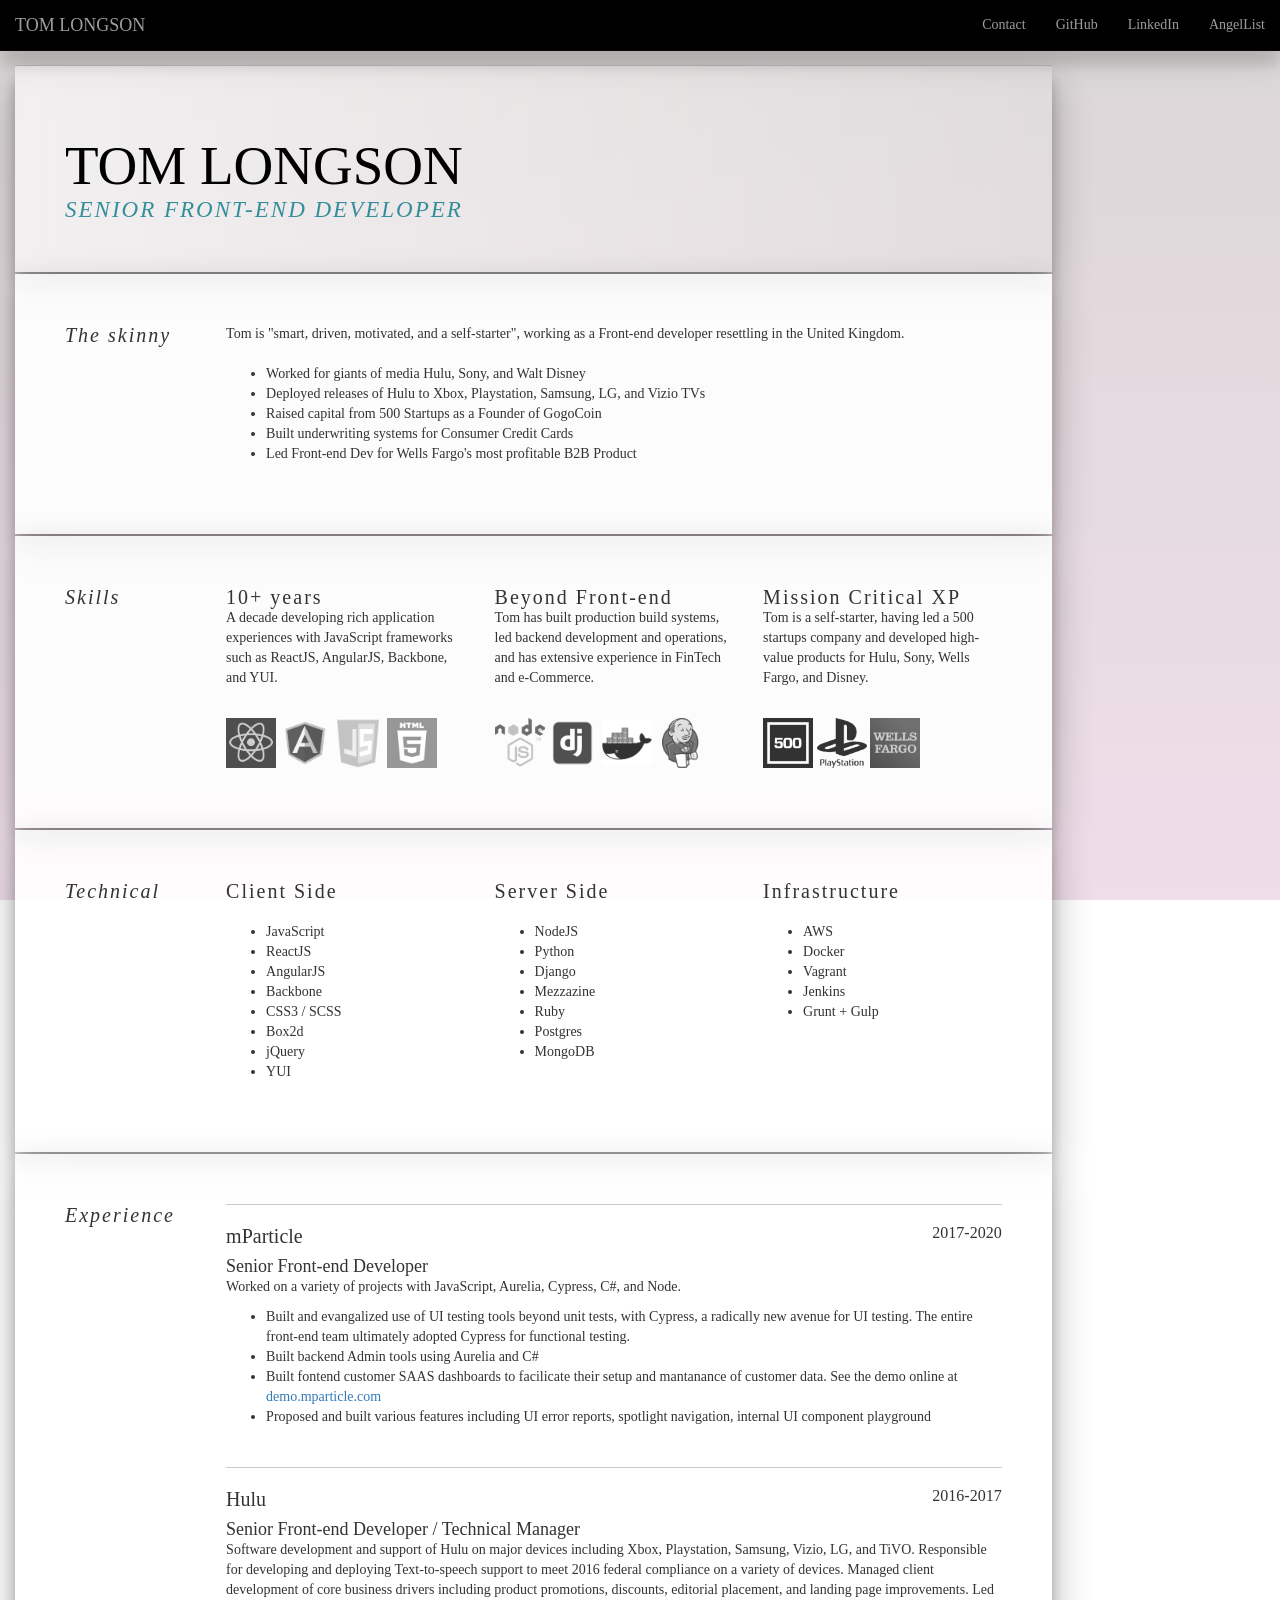
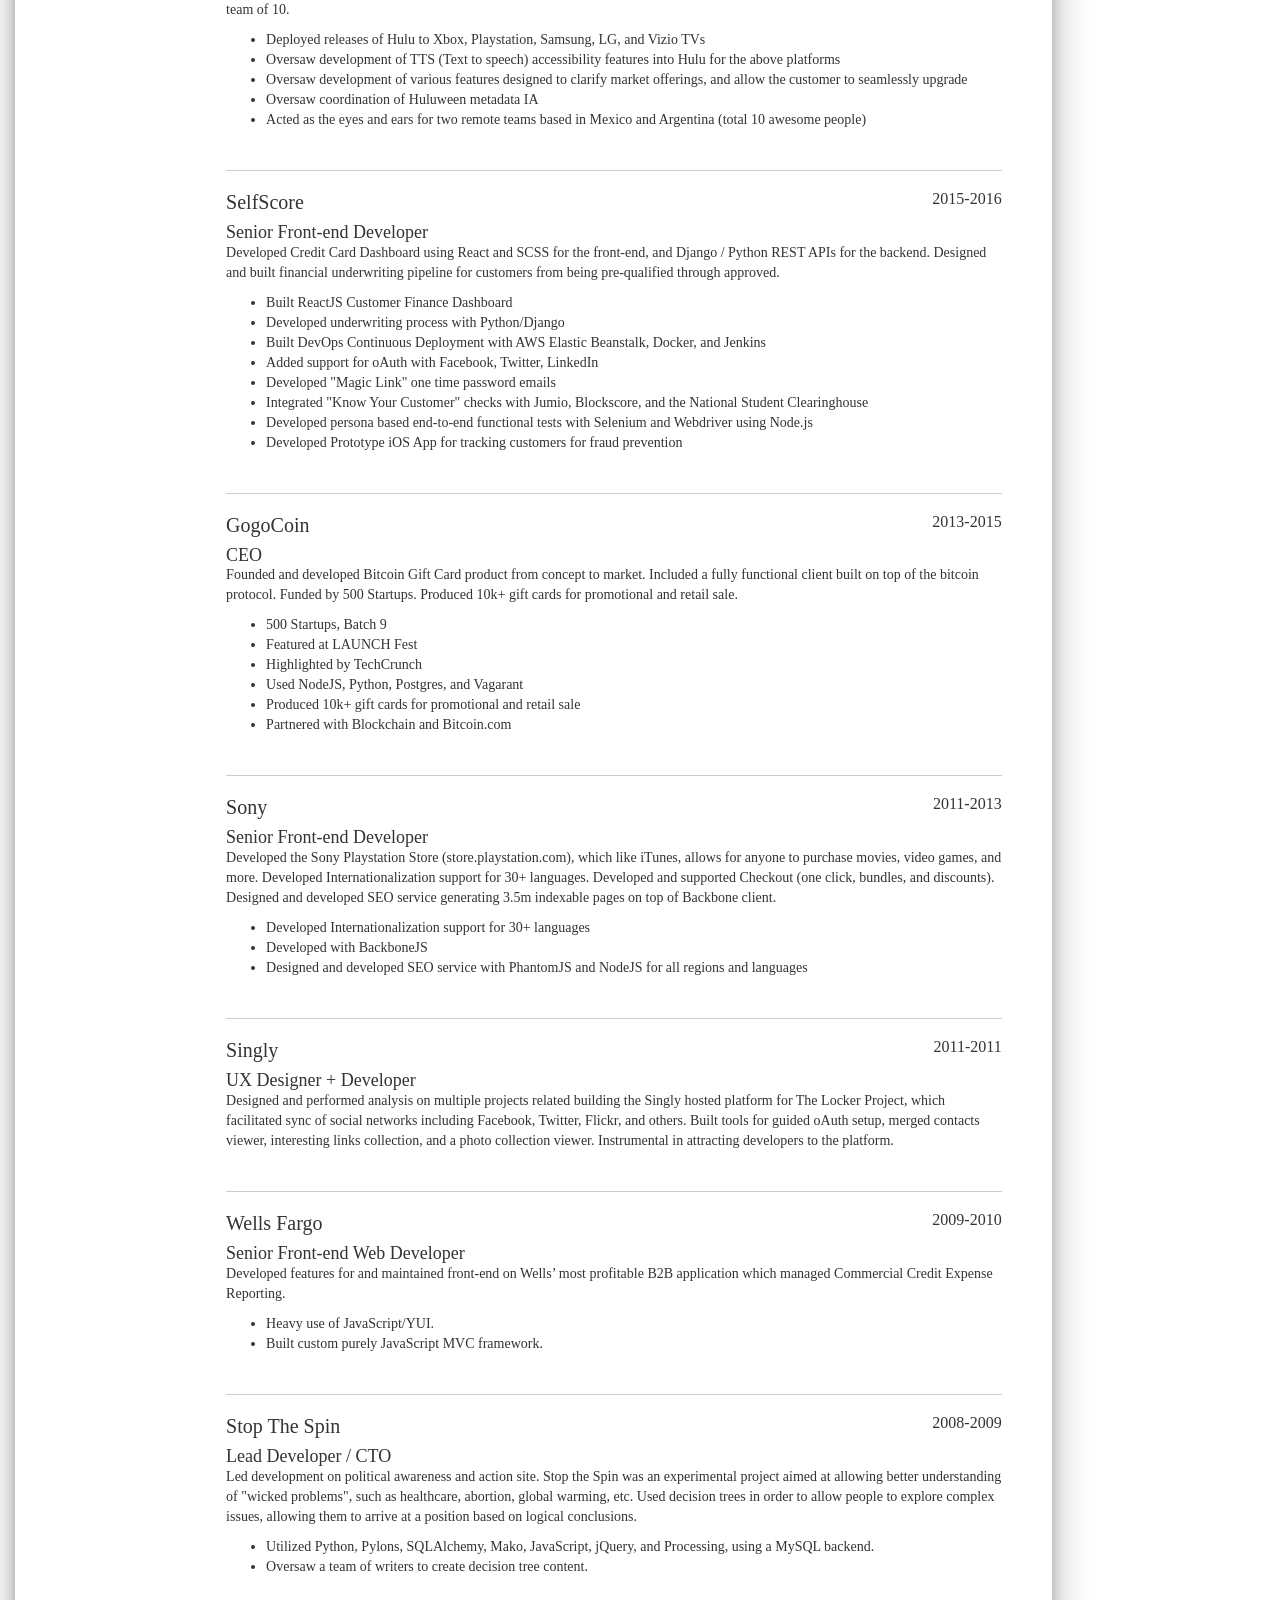
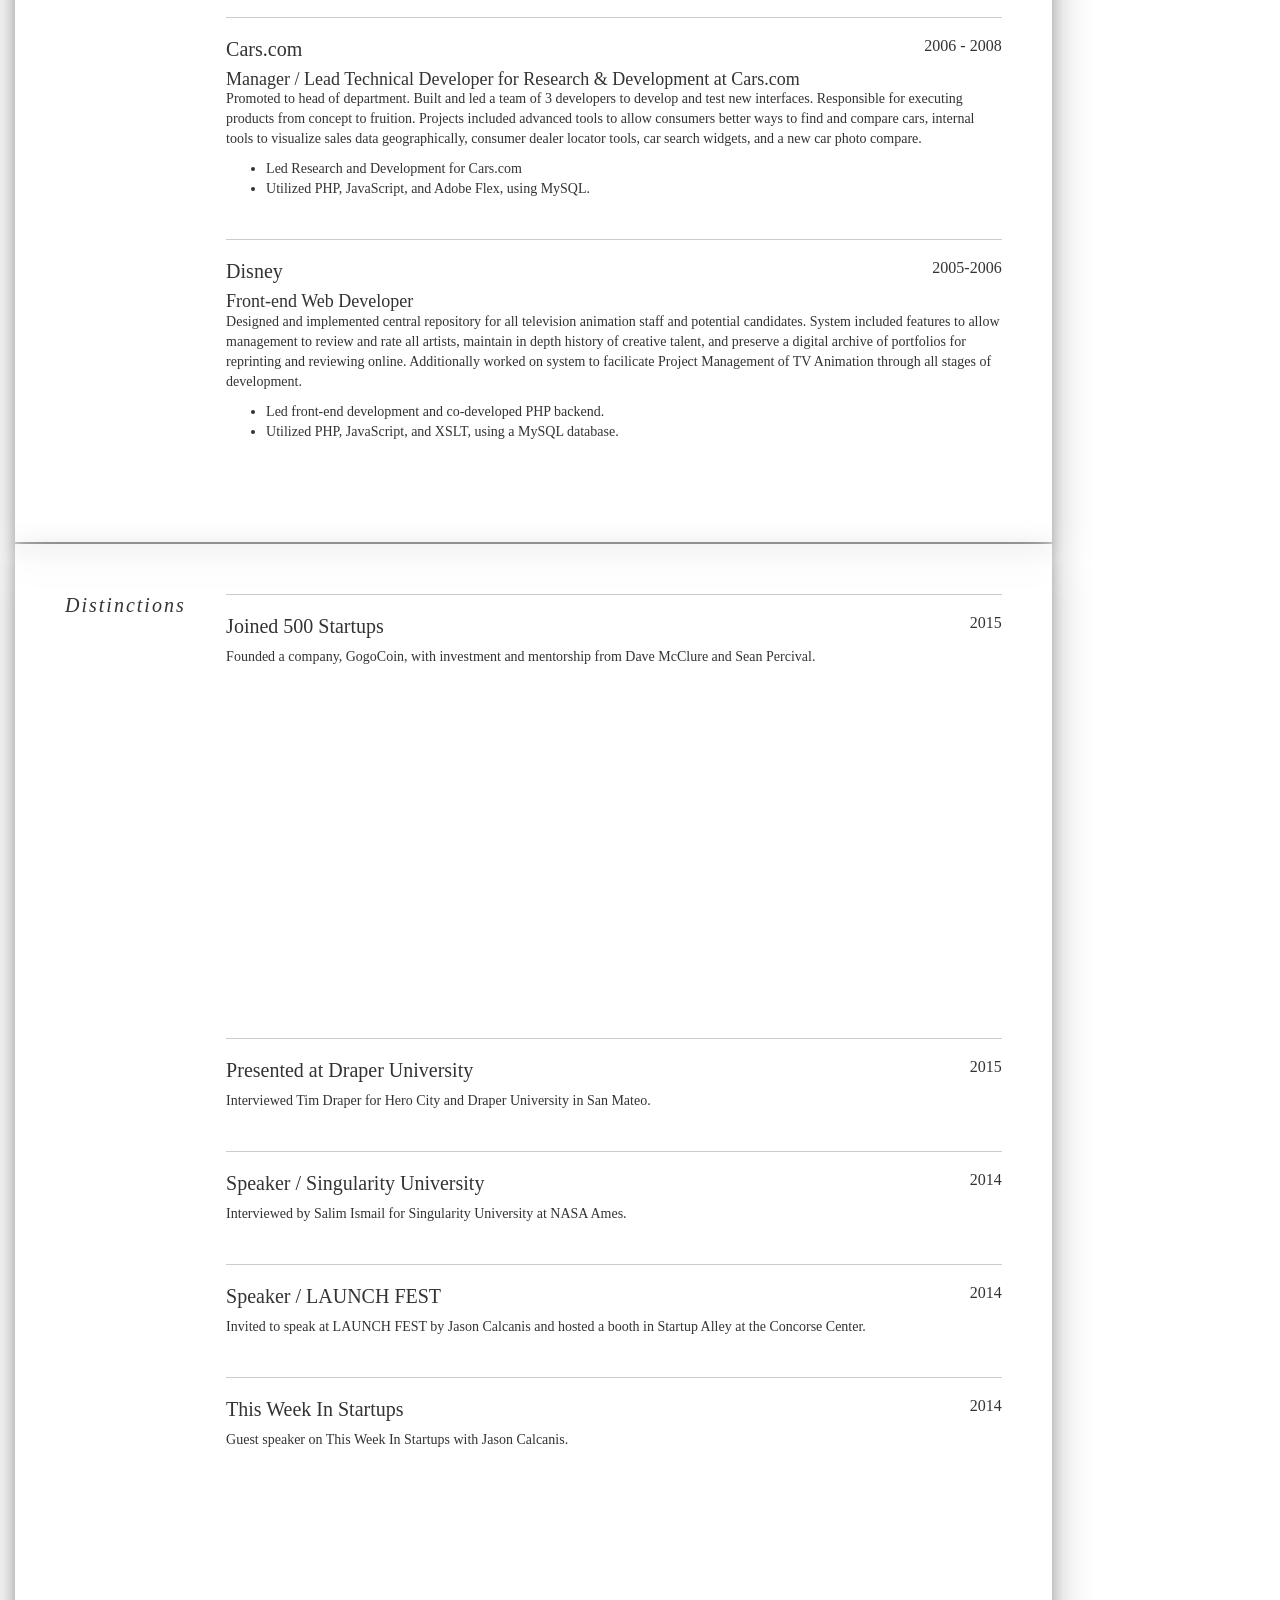
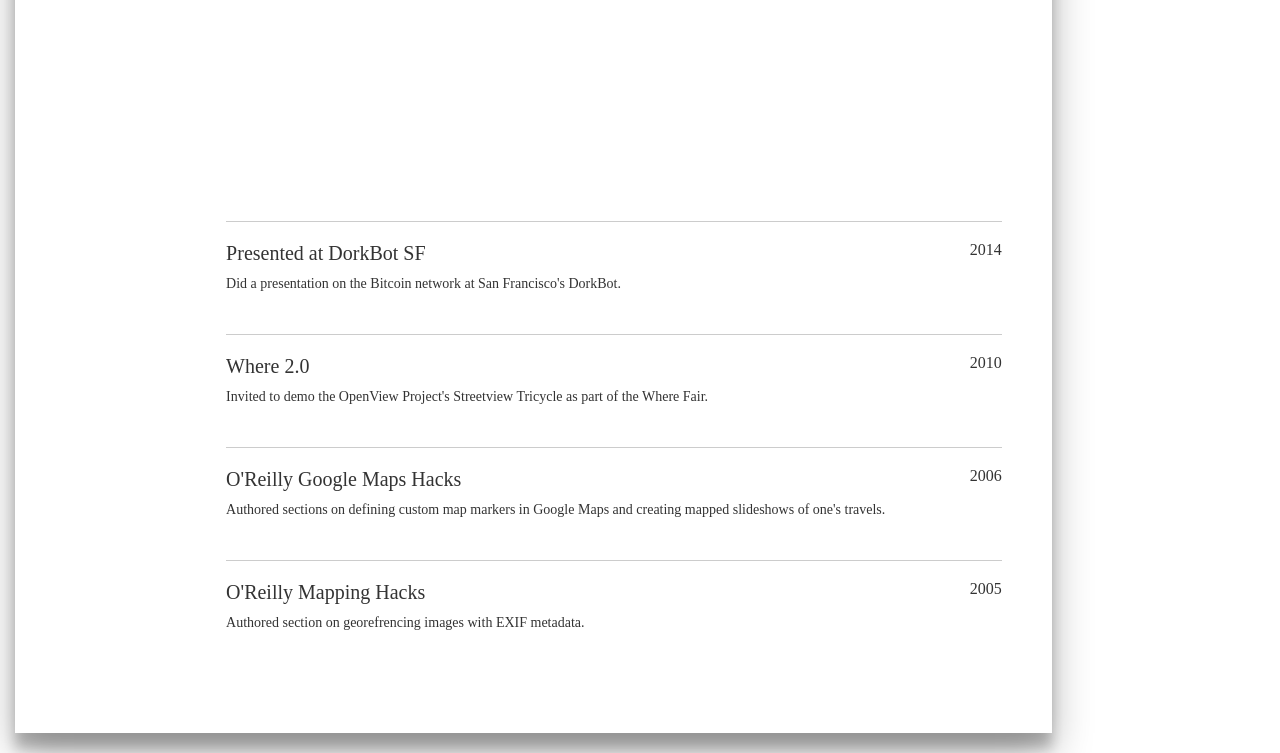
<file: index.html>
<!doctype html>
<!--[if lt IE 7]>      <html class="no-js lt-ie9 lt-ie8 lt-ie7" lang=""> <![endif]-->
<!--[if IE 7]>         <html class="no-js lt-ie9 lt-ie8" lang=""> <![endif]-->
<!--[if IE 8]>         <html class="no-js lt-ie9" lang=""> <![endif]-->
<!--[if gt IE 8]><!--> <html class="no-js" lang=""> <!--<![endif]-->
    <head>
        <meta charset="utf-8">
        <meta http-equiv="X-UA-Compatible" content="IE=edge,chrome=1">
        <title></title>
        <meta name="description" content="">
        <meta name="viewport" content="width=device-width, initial-scale=1">
        <link rel="apple-touch-icon" href="apple-touch-icon.png">

        <link rel="stylesheet" href="css/bootstrap.min.css">
        <style>
            body {
                padding-top: 50px;
                padding-bottom: 20px;
            }
        </style>
        <link rel="stylesheet" href="css/bootstrap-theme.min.css">
        <link rel="stylesheet" href="css/main.css">

        <script src="js/vendor/modernizr-2.8.3-respond-1.4.2.min.js"></script>
    </head>
    <body>
    <div id="workspace"></div>
    <div id="gradient"></div>
        <!--[if lt IE 8]>
            <p class="browserupgrade">You are using an <strong>outdated</strong> browser. Please <a href="http://browsehappy.com/">upgrade your browser</a> to improve your experience.</p>
        <![endif]-->
    <nav class="navbar navbar-inverse navbar-fixed-top" role="navigation">
      <div class="container-fluid">
        <div class="navbar-header">
          <button type="button" class="navbar-toggle collapsed" data-toggle="collapse" data-target="#navbar" aria-expanded="false" aria-controls="navbar">
            <span class="sr-only">Toggle navigation</span>
            <span class="icon-bar"></span>
            <span class="icon-bar"></span>
            <span class="icon-bar"></span>
          </button>
          <a class="navbar-brand" href="#">TOM LONGSON</a>
        </div>
        <div id="navbar" class="navbar-collapse collapse">
          <ul class="nav navbar-nav navbar-right">
        <li><a href="mailto:tomlong@gmail.com">Contact</a></li>
                <li><a href="https://github.com/nym">GitHub</a></li>
        <li><a href="https://www.linkedin.com/in/tomlongson">LinkedIn</a></li>

        <li><a href="https://angel.co/tom-longson">AngelList</a></li>

      </ul>
        </div><!--/.navbar-collapse -->
      </div>
    </nav>

    <div class="container-fluid">
      <!-- Example row of columns -->
      <div class="row">
        <div class="col-md-10">
        <div class="card">
          <div class="card-content">
            <div class="card-header">
              <div class="row">
                <div class="col-md-10">
                  <img src="img/beard.png" class="beard" />

                  <h1>Tom Longson</h1>
                  <h2>Senior Front-end Developer</h2>
                </div>
              </div>
            </div> <!-- end card header -->
            <div class="card-body">
              <section>
              <div class="row">
                <div class="col-md-2">
                  <h2>The skinny</h2>
                </div>

                <div class="col-md-10">
                  Tom is "smart, driven, motivated, and a self-starter", working as a Front-end developer resettling in the United Kingdom.
                  <br/><br/>
                  <ul>
                    <li>Worked for giants of media Hulu, Sony, and Walt Disney</li>
                    <li>Deployed releases of Hulu to Xbox, Playstation, Samsung, LG, and Vizio TVs</li>
                    <li>Raised capital from 500 Startups as a Founder of GogoCoin</li>
                    <li>Built underwriting systems for Consumer Credit Cards</li>
                    <li>Led Front-end Dev for Wells Fargo's most profitable B2B Product</li>
                  </ul>
                </div>
              </div>
              </section>
              <section>
                <div class="row">
                  <div class="col-md-2">
                    <h2>Skills</h2>
                  </div>
                  <div class="col-md-10">
                    <div class="row">
                      <div class="col-md-4">
                        <h2>10+ years</h2>
                        <p>A decade developing rich application experiences with JavaScript frameworks such as ReactJS, AngularJS, Backbone, and YUI.</p>
                        <br/>
                        <img class="icon" src="img/reactjs.png" />
                        <img class="icon" src="img/angularjs.png" />
                        <img class="icon" src="img/js.png" />
                        <img class="icon" src="img/html.png" />

                      </div>
                      <div class="col-md-4">
                        <h2>Beyond Front-end</h2>
                        <p>Tom has built production build systems, led backend development and operations, and has extensive experience in FinTech and e-Commerce.</p>
                        <br/>
                        <img class="icon" src="img/node.png" />
                        <img class="icon" src="img/django.png" />
                        <img class="icon" src="img/docker.png" />
                        <img class="icon" src="img/jenkins.png" />

                      </div>
                      <div class="col-md-4">
                        <h2>Mission Critical XP</h2>
                        <p>Tom is a self-starter, having led a 500 startups company and developed high-value products for Hulu, Sony, Wells Fargo, and Disney.</p>
                        <br/>
                        <img class="icon" src="img/500.png" />
                        <img class="icon" src="img/sony.png" />
                        <img class="icon" src="img/wellsfargo.gif" />
                      </div>
                    </div>
                  </div>
                </div>
              </section>

              <section>
                <div class="row">
                  <div class="col-md-2">
                    <h2>Technical</h2>
                  </div>
                  <div class="col-md-10">
                    <div class="row">
                      <div class="col-md-4">
                        <h2>Client Side</h2>
                        <br/>
                        <ul>
                        <li>JavaScript</li>
                        <li>ReactJS</li>
                        <li>AngularJS</li>
                        <li>Backbone</li>
                        <li>CSS3 / SCSS</li>
                        <li>Box2d</li>
                        <li>jQuery</li>
                        <li>YUI</li>
                        </ul>
                      </div>
                      <div class="col-md-4">
                        <h2>Server Side</h2>
                        <br/>
                        <ul>
                        <li>NodeJS</li>
                        <li>Python</li>
                        <li>Django</li>
                        <li>Mezzazine</li>
                        <li>Ruby</li>
                        <li>Postgres</li>
                        <li>MongoDB</li>
                        </ul>
                      </div>
                      <div class="col-md-4">
                        <h2>Infrastructure</h2>
                        <br/>
                        <ul>
                        <li>AWS</li>
                        <li>Docker</li>
                        <li>Vagrant</li>
                        <li>Jenkins</li>
                        <li>Grunt + Gulp</li>
                        </ul>


                      </div>
                    </div>
                  </div>
                </div>
              </section>

              <section>
                <div class="row">
                  <div class="col-md-2">
                    <h2>Experience</h2>
                  </div>
                  <div class="col-md-10">
                    <div class="job">
                        <h4>2017-2020</h4>
                        <h2>mParticle</h2>
                        <h3>Senior Front-end Developer</h3>
                        <p>Worked on a variety of projects with JavaScript, Aurelia, Cypress, C#, and Node. <!-- TODO: description of company, etc -->
                          <ul class="highlights">
                            <li>Built and evangalized use of UI testing tools beyond unit tests, with Cypress, a radically new avenue for UI testing. The entire front-end team ultimately adopted Cypress for functional testing.</li>
                            <li>Built backend Admin tools using Aurelia and C#</li>
                            <li>Built fontend customer SAAS dashboards to facilicate their setup and mantanance of customer data. See the demo online at <a href="https://demo.mparticle.com/activity/app">demo.mparticle.com</a></li>
                            <li>Proposed and built various features including UI error reports, spotlight navigation, internal UI component playground</li>
                          </ul>
                        </p>
                    </div>
                    <div class="job">
                        <h4>2016-2017</h4>
                        <h2>Hulu</h2>
                        <h3>Senior Front-end Developer / Technical Manager</h3>
                        <p>Software development and support of Hulu on major devices including Xbox, Playstation, Samsung, Vizio, LG, and TiVO. Responsible for developing and deploying Text-to-speech support to meet 2016 federal compliance on a variety of devices. Managed client development of core business drivers including product promotions, discounts, editorial placement, and landing page improvements. Led team of 10.</p>
                      <ul class="highlights">
                        <li>Deployed releases of Hulu to Xbox, Playstation, Samsung, LG, and Vizio TVs</li>
                        <li>Oversaw development of TTS (Text to speech) accessibility features into Hulu for the above platforms</li>
                        <li>Oversaw development of various features designed to clarify market offerings, and allow the customer to seamlessly upgrade</li>
                        <li>Oversaw coordination of Huluween metadata IA</li>
                        <li>Acted as the eyes and ears for two remote teams based in Mexico and Argentina (total 10 awesome people)</li>
                      </ul>
                   </div>
                    <div class="job">
                        <h4>2015-2016</h4>
                        <h2>SelfScore</h2>
                        <h3>Senior Front-end Developer</h3>
                        <p>Developed Credit Card Dashboard using React and SCSS for the front-end, and Django / Python REST APIs for the backend. Designed and built financial underwriting pipeline for customers from being pre-qualified through approved.</p>
                        <ul class="highlights"> 
                          <li>Built ReactJS Customer Finance Dashboard</li> 
                          <li>Developed underwriting process with Python/Django</li>
                          <li>Built DevOps Continuous Deployment with AWS Elastic Beanstalk, Docker, and Jenkins</li>
                          <li>Added support for oAuth with Facebook, Twitter, LinkedIn</li>
                          <li>Developed "Magic Link" one time password emails</li>
                          <li>Integrated "Know Your Customer" checks with Jumio, Blockscore, and the National Student Clearinghouse</li>
                          <li>Developed persona based end-to-end functional tests with Selenium and Webdriver using Node.js</li>
                          <li>Developed Prototype iOS App for tracking customers for fraud prevention</li>
                        </ul> 

                      </div>
                     <div class="job">
                        <h4>2013-2015</h4>
                        <h2>GogoCoin</h2>
                        <h3>CEO</h3>
                        <p>Founded and developed Bitcoin Gift Card product from concept to market. Included a fully functional client built on top of the bitcoin protocol. Funded by 500 Startups. Produced 10k+ gift cards for promotional and retail sale.</p>
                        <ul class="highlights"> 
                          <li>500 Startups, Batch 9</li> 
                          <li>Featured at LAUNCH Fest</li>
                          <li>Highlighted by TechCrunch</li>
                          <li>Used NodeJS, Python, Postgres, and Vagarant</li>
                          <li>Produced 10k+ gift cards for promotional and retail sale</li>
                          <li>Partnered with Blockchain and Bitcoin.com
                        </ul>
                      </div>
                      <div class="job">
                        <h4>2011-2013</h4>
                        <h2>Sony</h2>
                        <h3>Senior Front-end Developer</h3>
                        <p>Developed the Sony Playstation Store (store.playstation.com), which like iTunes, allows for anyone to purchase movies, video games, and more. Developed Internationalization support for 30+ languages. Developed and supported Checkout (one click, bundles, and discounts). Designed and developed SEO service generating 3.5m indexable pages on top of Backbone client.</p>
                        <ul class="highlights"> 
                          <li>Developed Internationalization support for 30+ languages</li> 
                          <li>Developed with BackboneJS</li>
                          <li>Designed and developed SEO service with PhantomJS and NodeJS for all regions and languages</li>
                        </ul>
                      </div>
                      <div class="job">
                        <h4>2011-2011</h4>
                        <h2>Singly</h2>
                        <h3>UX Designer + Developer</h3>
                        <p>Designed and performed analysis on multiple projects related building the Singly hosted platform for The Locker Project, which facilitated sync of social networks including Facebook, Twitter, Flickr, and others. Built tools for guided oAuth setup, merged contacts viewer,  interesting links collection, and a photo collection viewer. Instrumental in attracting developers to the platform.</p>
                      </div>

                      <div class="job"> 
                        <h4>2009-2010</h4> 
                        <h2>Wells Fargo</h2> 
                        <h3>Senior Front-end Web Developer</h3> 
                        <p>Developed features for and maintained front-end on Wells’ most profitable B2B application which managed Commercial Credit Expense Reporting.</p> 
                        <ul class="highlights"> 
                          <li>Heavy use of JavaScript/YUI.</li> 
                          <li>Built custom purely JavaScript MVC framework.</li>
                        </ul> 
                      </div> 
                      
                      <div class="job"> 
                        <h4>2008-2009</h4> 
                        <h2>Stop The Spin</h2> 
                        <h3>Lead Developer / CTO</h3> 
                        <p>Led development on political awareness and action site. Stop the Spin was an experimental project aimed at allowing better understanding of "wicked problems", such as healthcare, abortion, global warming, etc. Used decision trees in order to allow people to explore complex issues, allowing them to arrive at a position based on logical conclusions.</p> 
                        <ul class="highlights"> 
                          <li>Utilized Python, Pylons, SQLAlchemy, Mako, JavaScript, jQuery, and Processing, using a MySQL backend.</li> 
                          <li>Oversaw a team of writers to create decision tree content.</li> 
                        </ul> 
                      </div> 
                      
                      <div class="job"> 
                        <h4>2006 - 2008</h4> 
                        <h2>Cars.com</h2> 
                        <h3>Manager / Lead Technical Developer for Research &amp; Development at Cars.com</h3> 
                        <p>Promoted to head of department. Built and led a team of 3 developers to develop and test new interfaces. Responsible for executing products from concept to fruition. Projects included advanced tools to allow consumers better ways to find and compare cars, internal tools to visualize sales data geographically, consumer dealer locator tools, car search widgets, and a new car photo compare.</p>
                        <ul class="highlights">
                          <li>Led Research and Development for Cars.com</li>
                          <li>Utilized PHP, JavaScript, and Adobe Flex, using MySQL.</li>
                        </ul>
                      </div>
                      
                      <div class="job">
                        <h4>2005-2006</h4>
                        <h2>Disney</h2>
                        <h3>Front-end Web Developer</h3>
                        <p>Designed and implemented central repository for all television animation staff and potential candidates. System included features to allow management to review and rate all artists, maintain in depth history of creative talent, and preserve a digital archive of portfolios for reprinting and reviewing online. Additionally worked on system to facilicate Project Management of TV Animation through all stages of development.</p>
                        <ul class="highlights">
                          <li>Led front-end development and co-developed PHP backend.</li>
                          <li>Utilized PHP, JavaScript, and XSLT, using a MySQL database.</li>
                        </ul>
                      </div>

                  </div>
                </div>
              </section>


              <section style="display:none;">
              <div class="row">
                <div class="col-md-4">
                  <h2>Heading</h2>
                  <p>Donec id elit non mi porta gravida at eget metus. Fusce dapibus, tellus ac cursus commodo, tortor mauris condimentum nibh, ut fermentum massa justo sit amet risus. Etiam porta sem malesuada magna mollis euismod. Donec sed odio dui. </p>
                  <p><a class="btn btn-default" href="#" role="button">View details &raquo;</a></p>
                </div>
                <div class="col-md-4">
                  <h2>Heading</h2>
                  <p>Donec id elit non mi porta gravida at eget metus. Fusce dapibus, tellus ac cursus commodo, tortor mauris condimentum nibh, ut fermentum massa justo sit amet risus. Etiam porta sem malesuada magna mollis euismod. Donec sed odio dui. </p>
                  <p><a class="btn btn-default" href="#" role="button">View details &raquo;</a></p>
                </div>
                <div class="col-md-4">
                  <h2>Heading</h2>
                  <p>Donec sed odio dui. Cras justo odio, dapibus ac facilisis in, egestas eget quam. Vestibulum id ligula porta felis euismod semper. Fusce dapibus, tellus ac cursus commodo, tortor mauris condimentum nibh, ut fermentum massa justo sit amet risus.</p>
                  <p><a class="btn btn-default" href="#" role="button">View details &raquo;</a></p>
                </div>
              </div>
              </section>
              <section>

                <div class="row">
                  <div class="col-md-2">
                    <h2>Distinctions</h2>
                  </div>
                  <div class="col-md-10">
                    <div class="distinction"> 
                      <h4>2015</h4> 
                      <h2>Joined 500 Startups</h2> 
                      <p>Founded a company, GogoCoin, with investment and mentorship from Dave McClure and Sean Percival.</p>
                      <iframe width="560" height="315" src="https://www.youtube.com/embed/N4VRHF3mOss" frameborder="0" allowfullscreen></iframe>
                    </div> 

                    <div class="distinction"> 
                      <h4>2015</h4> 
                      <h2>Presented at Draper University</h2> 
                      <p>Interviewed Tim Draper for Hero City and Draper University in San Mateo.</p> 
                    </div> 

                    <div class="distinction"> 
                      <h4>2014</h4> 
                      <h2>Speaker / Singularity University</h2> 
                      <p>Interviewed by Salim Ismail for Singularity University at NASA Ames.</p> 
                    </div> 

                    <div class="distinction"> 
                      <h4>2014</h4> 
                      <h2>Speaker / LAUNCH FEST</h2> 
                      <p>Invited to speak at LAUNCH FEST by Jason Calcanis and hosted a booth in Startup Alley at the Concorse Center.</p> 
                    </div> 
                    
                    <div class="distinction"> 
                      <h4>2014</h4> 
                      <h2>This Week In Startups</h2> 
                      <p>Guest speaker on This Week In Startups with Jason Calcanis.</p> 
                      <iframe width="560" height="315" src="https://www.youtube.com/embed/6mEjPW27ZFE" frameborder="0" allowfullscreen></iframe>
                    </div> 
                    
                    <div class="distinction"> 
                      <h4>2014</h4> 
                      <h2>Presented at DorkBot SF</h2> 
                      <p>Did a presentation on the Bitcoin network at San Francisco's DorkBot.</p> 
                    </div> 

                    <div class="distinction"> 
                      <h4>2010</h4> 
                      <h2>Where 2.0</h2> 
                      <p>Invited to demo the OpenView Project's Streetview Tricycle as part of the Where Fair.</p> 
                    </div> 

                    <div class="distinction"> 
                      <h4>2006</h4> 
                      <h2>O'Reilly Google Maps Hacks</h2> 
                      <p>Authored sections on defining custom map markers in Google Maps and creating mapped slideshows of one's travels.</p> 
                    </div> 
                    <div class="distinction"> 
                      <h4>2005</h4> 
                      <h2>O'Reilly Mapping Hacks</h2> 
                      <p>Authored section on georefrencing images with EXIF metadata.</p> 
                    </div>
                  </div>
                </div>

              </section>
            </div>

            <div class="card-footer">
              <p></p>
            </div> <!-- /card-footer -->
          </div>
        </div> <!-- /card -->
      </div>
      </div>
    </div> <!-- /container -->        <script src="//ajax.googleapis.com/ajax/libs/jquery/1.11.2/jquery.min.js"></script>
        <script>window.jQuery || document.write('<script src="js/vendor/jquery-1.11.2.min.js"><\/script>')</script>

        <script src="js/vendor/bootstrap.min.js"></script>

        <script src="js/main.js"></script>

        <!-- Google Analytics: change UA-XXXXX-X to be your site's ID. -->
        <script>
            (function(b,o,i,l,e,r){b.GoogleAnalyticsObject=l;b[l]||(b[l]=
            function(){(b[l].q=b[l].q||[]).push(arguments)});b[l].l=+new Date;
            e=o.createElement(i);r=o.getElementsByTagName(i)[0];
            e.src='//www.google-analytics.com/analytics.js';
            r.parentNode.insertBefore(e,r)}(window,document,'script','ga'));
            ga('create','UA-XXXXX-X','auto');ga('send','pageview');
        </script>
    </body>
</html>
</file>
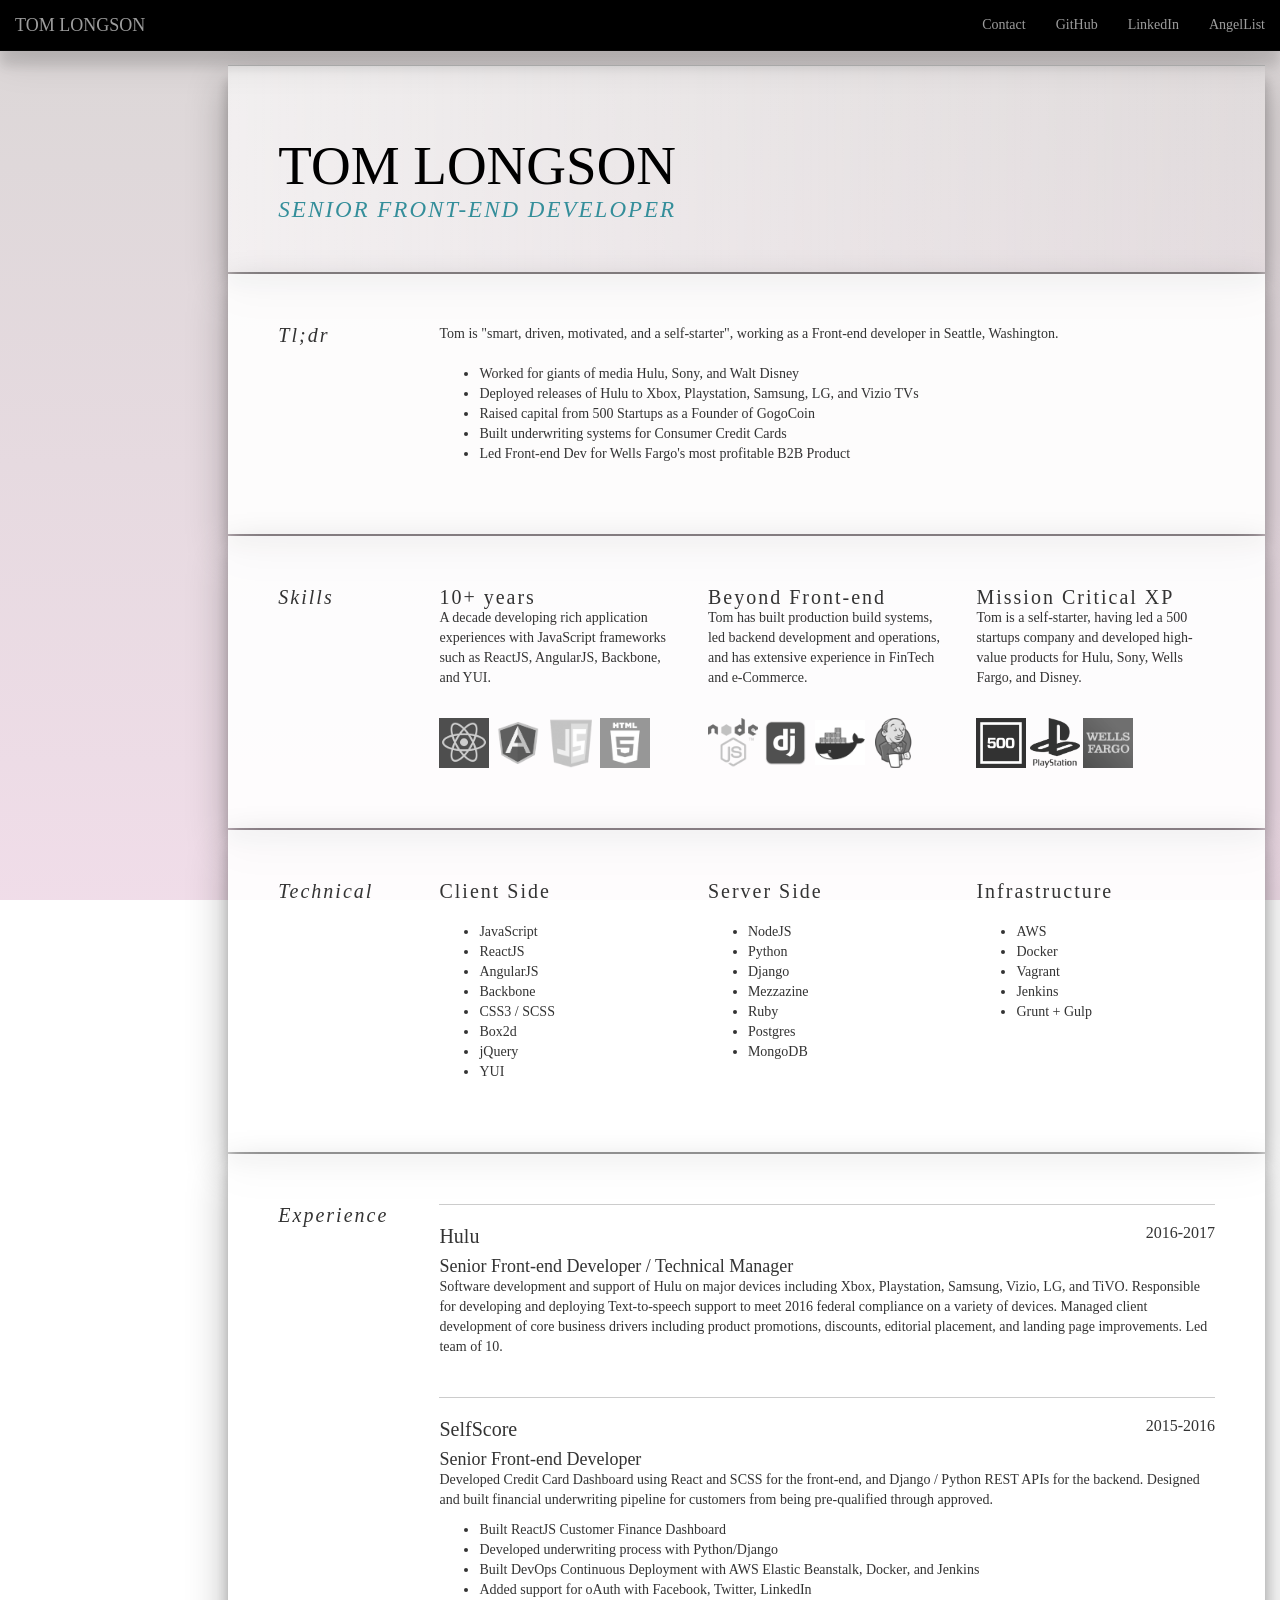
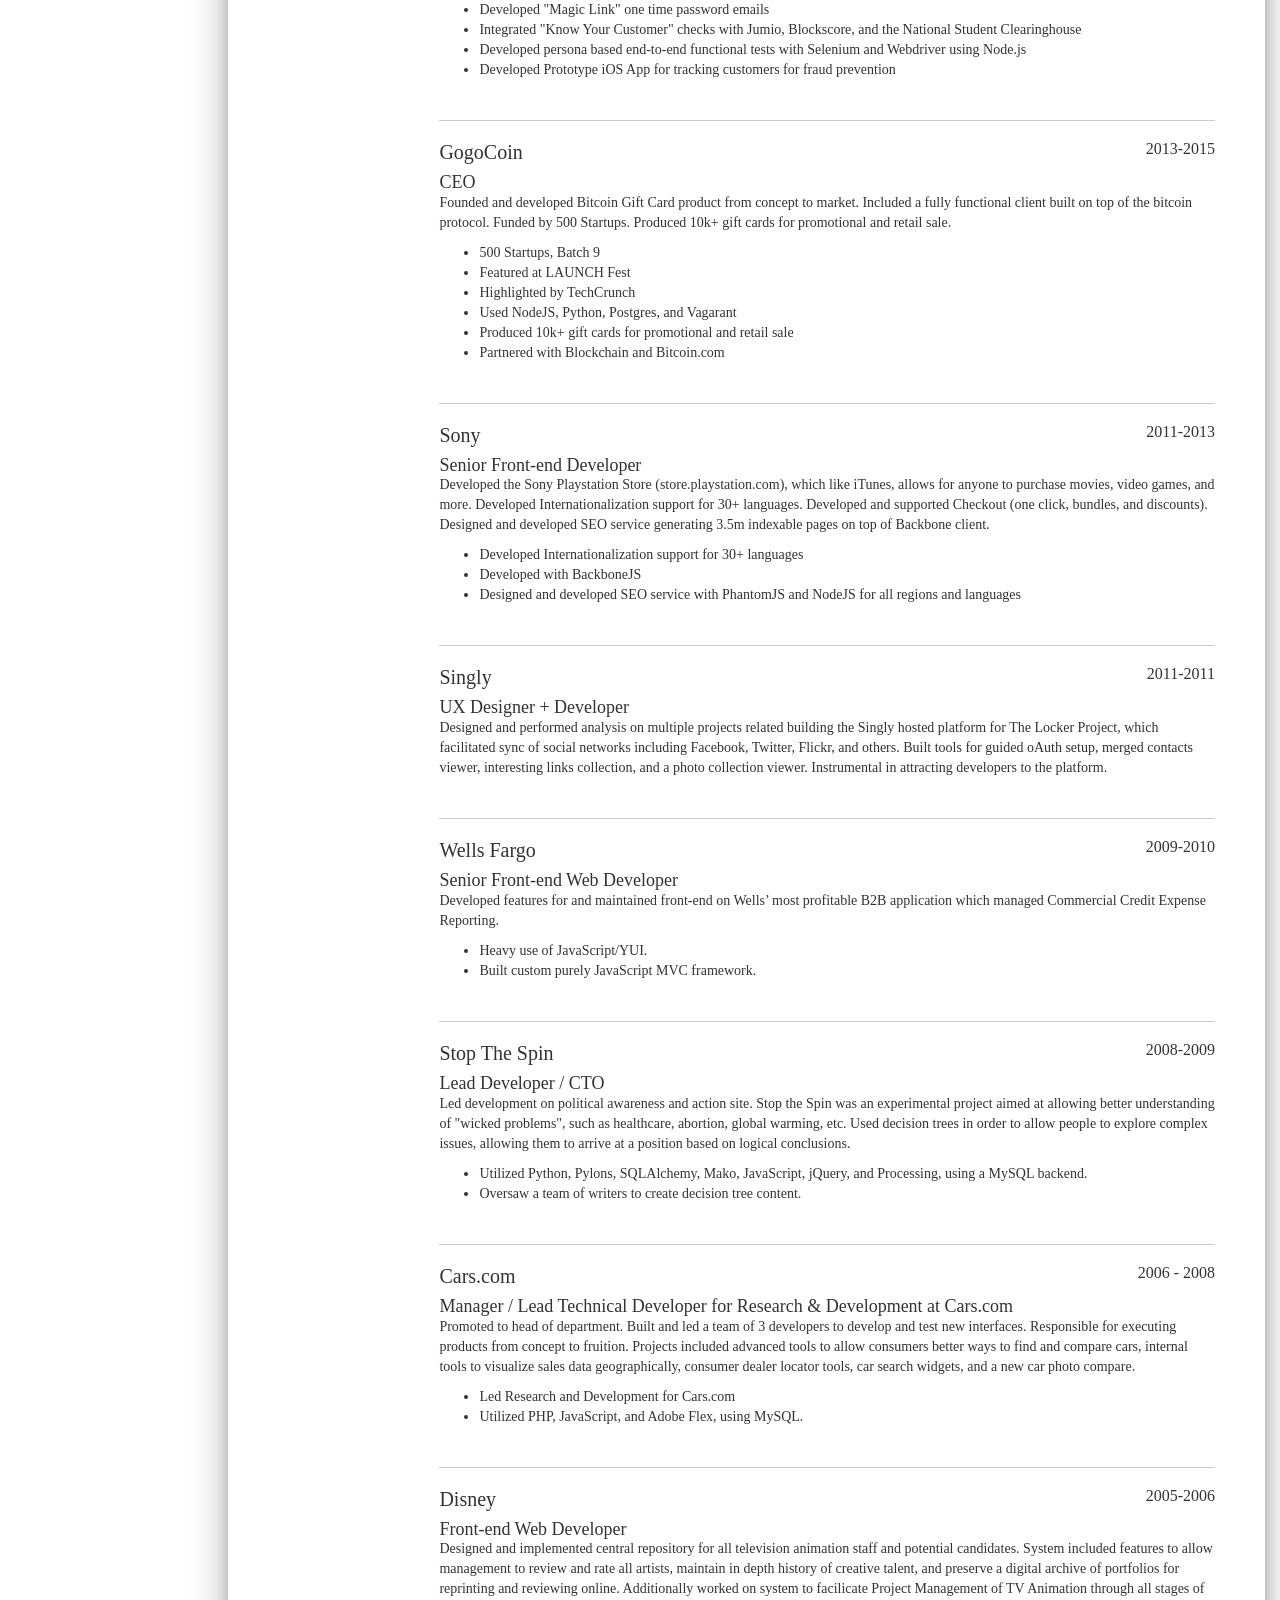
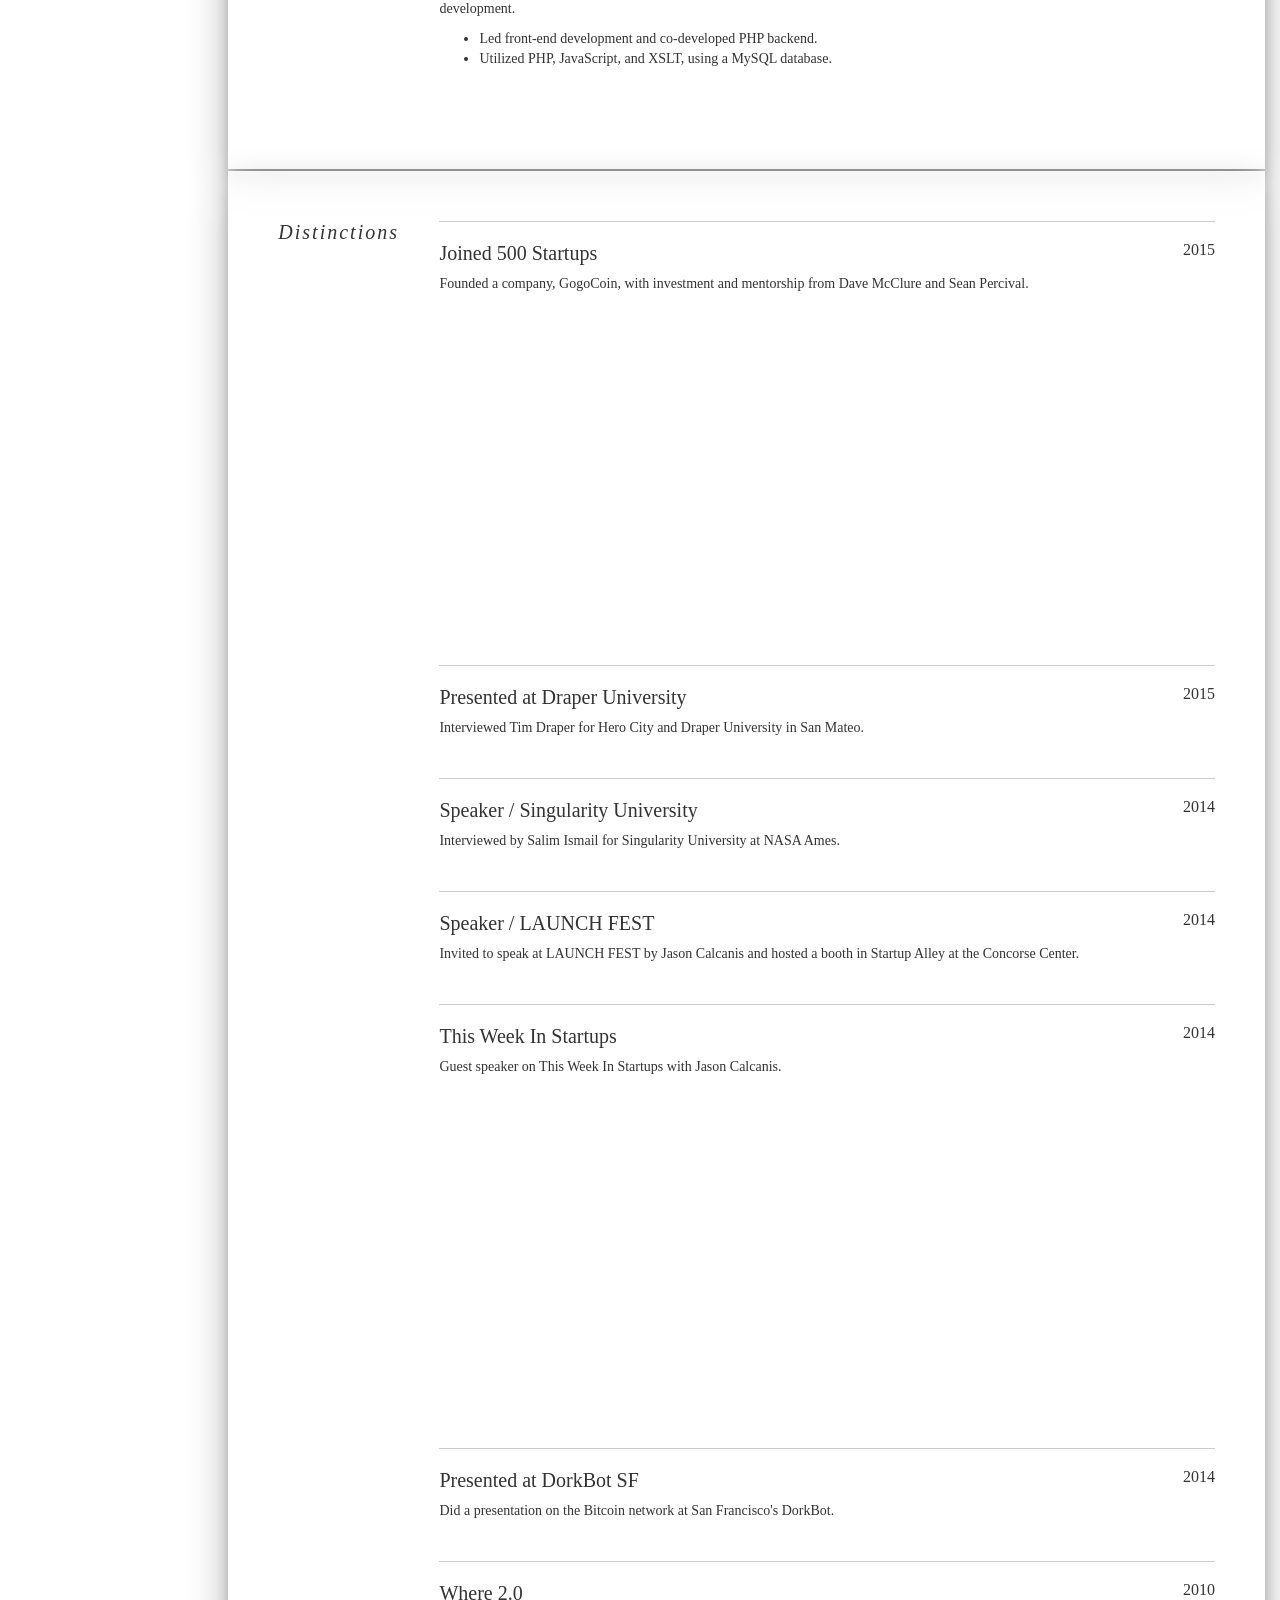
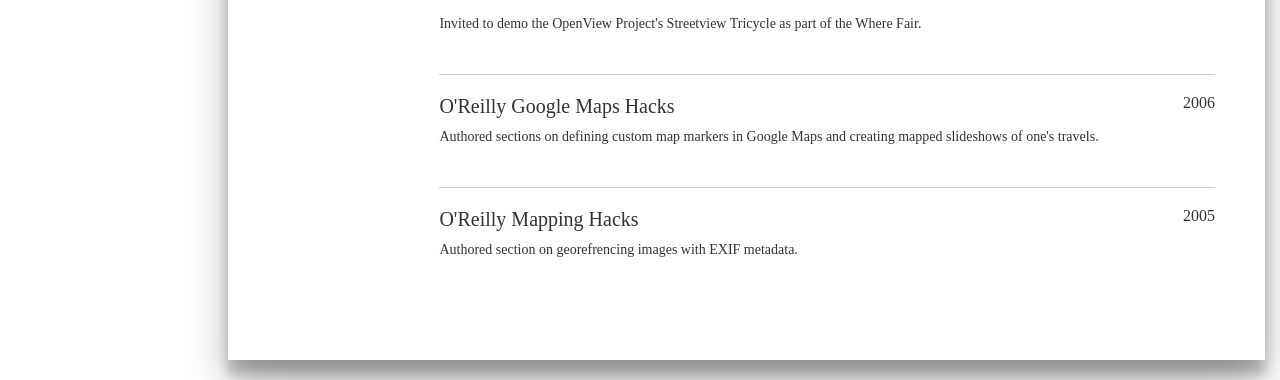
<file: seattle.html>
<!doctype html>
<!--[if lt IE 7]>      <html class="no-js lt-ie9 lt-ie8 lt-ie7" lang=""> <![endif]-->
<!--[if IE 7]>         <html class="no-js lt-ie9 lt-ie8" lang=""> <![endif]-->
<!--[if IE 8]>         <html class="no-js lt-ie9" lang=""> <![endif]-->
<!--[if gt IE 8]><!--> <html class="no-js" lang=""> <!--<![endif]-->
    <head>
        <meta charset="utf-8">
        <meta http-equiv="X-UA-Compatible" content="IE=edge,chrome=1">
        <title></title>
        <meta name="description" content="">
        <meta name="viewport" content="width=device-width, initial-scale=1">
        <link rel="apple-touch-icon" href="apple-touch-icon.png">

        <link rel="stylesheet" href="css/bootstrap.min.css">
        <style>
            body {
                padding-top: 50px;
                padding-bottom: 20px;
            }
        </style>
        <link rel="stylesheet" href="css/bootstrap-theme.min.css">
        <link rel="stylesheet" href="css/main.css">

        <script src="js/vendor/modernizr-2.8.3-respond-1.4.2.min.js"></script>
    </head>
    <body>
    <div id="workspace"></div>
    <div id="gradient"></div>
        <!--[if lt IE 8]>
            <p class="browserupgrade">You are using an <strong>outdated</strong> browser. Please <a href="http://browsehappy.com/">upgrade your browser</a> to improve your experience.</p>
        <![endif]-->
    <nav class="navbar navbar-inverse navbar-fixed-top" role="navigation">
      <div class="container-fluid">
        <div class="navbar-header">
          <button type="button" class="navbar-toggle collapsed" data-toggle="collapse" data-target="#navbar" aria-expanded="false" aria-controls="navbar">
            <span class="sr-only">Toggle navigation</span>
            <span class="icon-bar"></span>
            <span class="icon-bar"></span>
            <span class="icon-bar"></span>
          </button>
          <a class="navbar-brand" href="#">TOM LONGSON</a>
        </div>
        <div id="navbar" class="navbar-collapse collapse">
          <ul class="nav navbar-nav navbar-right">
        <li><a href="mailto:tomlong@gmail.com">Contact</a></li>
                <li><a href="https://github.com/nym">GitHub</a></li>
        <li><a href="https://www.linkedin.com/in/tomlongson">LinkedIn</a></li>

        <li><a href="https://angel.co/tom-longson">AngelList</a></li>

      </ul>
        </div><!--/.navbar-collapse -->
      </div>
    </nav>

    <div class="container-fluid">
      <!-- Example row of columns -->
      <div class="row">
        <div class="col-md-2"></div>
        <div class="col-md-10">
        <div class="card">
          <div class="card-content">
            <div class="card-header">
              <div class="row">
                <div class="col-md-10">
                  <img src="img/beard.png" class="beard" />

                  <h1>Tom Longson</h1>
                  <h2>Senior Front-end Developer</h2>
                </div>
              </div>
            </div> <!-- end card header -->
            <div class="card-body">
              <section>
              <div class="row">
                <div class="col-md-2">
                  <h2>Tl;dr</h2>
                </div>

                <div class="col-md-10">
                  Tom is "smart, driven, motivated, and a self-starter", working as a Front-end developer in Seattle, Washington.
                  <br/><br/>
                  <ul>
                    <li>Worked for giants of media Hulu, Sony, and Walt Disney</li>
                    <li>Deployed releases of Hulu to Xbox, Playstation, Samsung, LG, and Vizio TVs</li>
                    <li>Raised capital from 500 Startups as a Founder of GogoCoin</li>
                    <li>Built underwriting systems for Consumer Credit Cards</li>
                    <li>Led Front-end Dev for Wells Fargo's most profitable B2B Product</li>
                  </ul>
                </div>
              </div>
              </section>
              <section>
                <div class="row">
                  <div class="col-md-2">
                    <h2>Skills</h2>
                  </div>
                  <div class="col-md-10">
                    <div class="row">
                      <div class="col-md-4">
                        <h2>10+ years</h2>
                        <p>A decade developing rich application experiences with JavaScript frameworks such as ReactJS, AngularJS, Backbone, and YUI.</p>
                        <br/>
                        <img class="icon" src="img/reactjs.png" />
                        <img class="icon" src="img/angularjs.png" />
                        <img class="icon" src="img/js.png" />
                        <img class="icon" src="img/html.png" />

                      </div>
                      <div class="col-md-4">
                        <h2>Beyond Front-end</h2>
                        <p>Tom has built production build systems, led backend development and operations, and has extensive experience in FinTech and e-Commerce.</p>
                        <br/>
                        <img class="icon" src="img/node.png" />
                        <img class="icon" src="img/django.png" />
                        <img class="icon" src="img/docker.png" />
                        <img class="icon" src="img/jenkins.png" />

                      </div>
                      <div class="col-md-4">
                        <h2>Mission Critical XP</h2>
                        <p>Tom is a self-starter, having led a 500 startups company and developed high-value products for Hulu, Sony, Wells Fargo, and Disney.</p>
                        <br/>
                        <img class="icon" src="img/500.png" />
                        <img class="icon" src="img/sony.png" />
                        <img class="icon" src="img/wellsfargo.gif" />
                      </div>
                    </div>
                  </div>
                </div>
              </section>

              <section>
                <div class="row">
                  <div class="col-md-2">
                    <h2>Technical</h2>
                  </div>
                  <div class="col-md-10">
                    <div class="row">
                      <div class="col-md-4">
                        <h2>Client Side</h2>
                        <br/>
                        <ul>
                        <li>JavaScript</li>
                        <li>ReactJS</li>
                        <li>AngularJS</li>
                        <li>Backbone</li>
                        <li>CSS3 / SCSS</li>
                        <li>Box2d</li>
                        <li>jQuery</li>
                        <li>YUI</li>
                        </ul>
                      </div>
                      <div class="col-md-4">
                        <h2>Server Side</h2>
                        <br/>
                        <ul>
                        <li>NodeJS</li>
                        <li>Python</li>
                        <li>Django</li>
                        <li>Mezzazine</li>
                        <li>Ruby</li>
                        <li>Postgres</li>
                        <li>MongoDB</li>
                        </ul>
                      </div>
                      <div class="col-md-4">
                        <h2>Infrastructure</h2>
                        <br/>
                        <ul>
                        <li>AWS</li>
                        <li>Docker</li>
                        <li>Vagrant</li>
                        <li>Jenkins</li>
                        <li>Grunt + Gulp</li>
                        </ul>


                      </div>
                    </div>
                  </div>
                </div>
              </section>

              <section>
                <div class="row">
                  <div class="col-md-2">
                    <h2>Experience</h2>
                  </div>
                  <div class="col-md-10">
                    <div class="job">
                        <h4>2016-2017</h4>
                        <h2>Hulu</h2>
                        <h3>Senior Front-end Developer / Technical Manager</h3>
                        <p>Software development and support of Hulu on major devices including Xbox, Playstation, Samsung, Vizio, LG, and TiVO. Responsible for developing and deploying Text-to-speech support to meet 2016 federal compliance on a variety of devices. Managed client development of core business drivers including product promotions, discounts, editorial placement, and landing page improvements. Led team of 10.</p>
                    </div>
                    <div class="job">
                        <h4>2015-2016</h4>
                        <h2>SelfScore</h2>
                        <h3>Senior Front-end Developer</h3>
                        <p>Developed Credit Card Dashboard using React and SCSS for the front-end, and Django / Python REST APIs for the backend. Designed and built financial underwriting pipeline for customers from being pre-qualified through approved.</p>
                        <ul class="highlights"> 
                          <li>Built ReactJS Customer Finance Dashboard</li> 
                          <li>Developed underwriting process with Python/Django</li>
                          <li>Built DevOps Continuous Deployment with AWS Elastic Beanstalk, Docker, and Jenkins</li>
                          <li>Added support for oAuth with Facebook, Twitter, LinkedIn</li>
                          <li>Developed "Magic Link" one time password emails</li>
                          <li>Integrated "Know Your Customer" checks with Jumio, Blockscore, and the National Student Clearinghouse</li>
                          <li>Developed persona based end-to-end functional tests with Selenium and Webdriver using Node.js</li>
                          <li>Developed Prototype iOS App for tracking customers for fraud prevention</li>
                        </ul> 

                      </div>
                     <div class="job">
                        <h4>2013-2015</h4>
                        <h2>GogoCoin</h2>
                        <h3>CEO</h3>
                        <p>Founded and developed Bitcoin Gift Card product from concept to market. Included a fully functional client built on top of the bitcoin protocol. Funded by 500 Startups. Produced 10k+ gift cards for promotional and retail sale.</p>
                        <ul class="highlights"> 
                          <li>500 Startups, Batch 9</li> 
                          <li>Featured at LAUNCH Fest</li>
                          <li>Highlighted by TechCrunch</li>
                          <li>Used NodeJS, Python, Postgres, and Vagarant</li>
                          <li>Produced 10k+ gift cards for promotional and retail sale</li>
                          <li>Partnered with Blockchain and Bitcoin.com
                        </ul>
                      </div>
                      <div class="job">
                        <h4>2011-2013</h4>
                        <h2>Sony</h2>
                        <h3>Senior Front-end Developer</h3>
                        <p>Developed the Sony Playstation Store (store.playstation.com), which like iTunes, allows for anyone to purchase movies, video games, and more. Developed Internationalization support for 30+ languages. Developed and supported Checkout (one click, bundles, and discounts). Designed and developed SEO service generating 3.5m indexable pages on top of Backbone client.</p>
                        <ul class="highlights"> 
                          <li>Developed Internationalization support for 30+ languages</li> 
                          <li>Developed with BackboneJS</li>
                          <li>Designed and developed SEO service with PhantomJS and NodeJS for all regions and languages</li>
                        </ul>
                      </div>
                      <div class="job">
                        <h4>2011-2011</h4>
                        <h2>Singly</h2>
                        <h3>UX Designer + Developer</h3>
                        <p>Designed and performed analysis on multiple projects related building the Singly hosted platform for The Locker Project, which facilitated sync of social networks including Facebook, Twitter, Flickr, and others. Built tools for guided oAuth setup, merged contacts viewer,  interesting links collection, and a photo collection viewer. Instrumental in attracting developers to the platform.</p>
                      </div>

                      <div class="job"> 
                        <h4>2009-2010</h4> 
                        <h2>Wells Fargo</h2> 
                        <h3>Senior Front-end Web Developer</h3> 
                        <p>Developed features for and maintained front-end on Wells’ most profitable B2B application which managed Commercial Credit Expense Reporting.</p> 
                        <ul class="highlights"> 
                          <li>Heavy use of JavaScript/YUI.</li> 
                          <li>Built custom purely JavaScript MVC framework.</li>
                        </ul> 
                      </div> 
                      
                      <div class="job"> 
                        <h4>2008-2009</h4> 
                        <h2>Stop The Spin</h2> 
                        <h3>Lead Developer / CTO</h3> 
                        <p>Led development on political awareness and action site. Stop the Spin was an experimental project aimed at allowing better understanding of "wicked problems", such as healthcare, abortion, global warming, etc. Used decision trees in order to allow people to explore complex issues, allowing them to arrive at a position based on logical conclusions.</p> 
                        <ul class="highlights"> 
                          <li>Utilized Python, Pylons, SQLAlchemy, Mako, JavaScript, jQuery, and Processing, using a MySQL backend.</li> 
                          <li>Oversaw a team of writers to create decision tree content.</li> 
                        </ul> 
                      </div> 
                      
                      <div class="job"> 
                        <h4>2006 - 2008</h4> 
                        <h2>Cars.com</h2> 
                        <h3>Manager / Lead Technical Developer for Research &amp; Development at Cars.com</h3> 
                        <p>Promoted to head of department. Built and led a team of 3 developers to develop and test new interfaces. Responsible for executing products from concept to fruition. Projects included advanced tools to allow consumers better ways to find and compare cars, internal tools to visualize sales data geographically, consumer dealer locator tools, car search widgets, and a new car photo compare.</p>
                        <ul class="highlights">
                          <li>Led Research and Development for Cars.com</li>
                          <li>Utilized PHP, JavaScript, and Adobe Flex, using MySQL.</li>
                        </ul>
                      </div>
                      
                      <div class="job">
                        <h4>2005-2006</h4>
                        <h2>Disney</h2>
                        <h3>Front-end Web Developer</h3>
                        <p>Designed and implemented central repository for all television animation staff and potential candidates. System included features to allow management to review and rate all artists, maintain in depth history of creative talent, and preserve a digital archive of portfolios for reprinting and reviewing online. Additionally worked on system to facilicate Project Management of TV Animation through all stages of development.</p>
                        <ul class="highlights">
                          <li>Led front-end development and co-developed PHP backend.</li>
                          <li>Utilized PHP, JavaScript, and XSLT, using a MySQL database.</li>
                        </ul>
                      </div>

                  </div>
                </div>
              </section>


              <section style="display:none;">
              <div class="row">
                <div class="col-md-4">
                  <h2>Heading</h2>
                  <p>Donec id elit non mi porta gravida at eget metus. Fusce dapibus, tellus ac cursus commodo, tortor mauris condimentum nibh, ut fermentum massa justo sit amet risus. Etiam porta sem malesuada magna mollis euismod. Donec sed odio dui. </p>
                  <p><a class="btn btn-default" href="#" role="button">View details &raquo;</a></p>
                </div>
                <div class="col-md-4">
                  <h2>Heading</h2>
                  <p>Donec id elit non mi porta gravida at eget metus. Fusce dapibus, tellus ac cursus commodo, tortor mauris condimentum nibh, ut fermentum massa justo sit amet risus. Etiam porta sem malesuada magna mollis euismod. Donec sed odio dui. </p>
                  <p><a class="btn btn-default" href="#" role="button">View details &raquo;</a></p>
                </div>
                <div class="col-md-4">
                  <h2>Heading</h2>
                  <p>Donec sed odio dui. Cras justo odio, dapibus ac facilisis in, egestas eget quam. Vestibulum id ligula porta felis euismod semper. Fusce dapibus, tellus ac cursus commodo, tortor mauris condimentum nibh, ut fermentum massa justo sit amet risus.</p>
                  <p><a class="btn btn-default" href="#" role="button">View details &raquo;</a></p>
                </div>
              </div>
              </section>
              <section>

                <div class="row">
                  <div class="col-md-2">
                    <h2>Distinctions</h2>
                  </div>
                  <div class="col-md-10">
                    <div class="distinction"> 
                      <h4>2015</h4> 
                      <h2>Joined 500 Startups</h2> 
                      <p>Founded a company, GogoCoin, with investment and mentorship from Dave McClure and Sean Percival.</p>
                      <iframe width="560" height="315" src="https://www.youtube.com/embed/N4VRHF3mOss" frameborder="0" allowfullscreen></iframe>
                    </div> 

                    <div class="distinction"> 
                      <h4>2015</h4> 
                      <h2>Presented at Draper University</h2> 
                      <p>Interviewed Tim Draper for Hero City and Draper University in San Mateo.</p> 
                    </div> 

                    <div class="distinction"> 
                      <h4>2014</h4> 
                      <h2>Speaker / Singularity University</h2> 
                      <p>Interviewed by Salim Ismail for Singularity University at NASA Ames.</p> 
                    </div> 

                    <div class="distinction"> 
                      <h4>2014</h4> 
                      <h2>Speaker / LAUNCH FEST</h2> 
                      <p>Invited to speak at LAUNCH FEST by Jason Calcanis and hosted a booth in Startup Alley at the Concorse Center.</p> 
                    </div> 
                    
                    <div class="distinction"> 
                      <h4>2014</h4> 
                      <h2>This Week In Startups</h2> 
                      <p>Guest speaker on This Week In Startups with Jason Calcanis.</p> 
                      <iframe width="560" height="315" src="https://www.youtube.com/embed/6mEjPW27ZFE" frameborder="0" allowfullscreen></iframe>
                    </div> 
                    
                    <div class="distinction"> 
                      <h4>2014</h4> 
                      <h2>Presented at DorkBot SF</h2> 
                      <p>Did a presentation on the Bitcoin network at San Francisco's DorkBot.</p> 
                    </div> 

                    <div class="distinction"> 
                      <h4>2010</h4> 
                      <h2>Where 2.0</h2> 
                      <p>Invited to demo the OpenView Project's Streetview Tricycle as part of the Where Fair.</p> 
                    </div> 

                    <div class="distinction"> 
                      <h4>2006</h4> 
                      <h2>O'Reilly Google Maps Hacks</h2> 
                      <p>Authored sections on defining custom map markers in Google Maps and creating mapped slideshows of one's travels.</p> 
                    </div> 
                    <div class="distinction"> 
                      <h4>2005</h4> 
                      <h2>O'Reilly Mapping Hacks</h2> 
                      <p>Authored section on georefrencing images with EXIF metadata.</p> 
                    </div>
                  </div>
                </div>

              </section>
            </div>

            <div class="card-footer">
              <p></p>
            </div> <!-- /card-footer -->
          </div>
        </div> <!-- /card -->
      </div>
      </div>
    </div> <!-- /container -->        <script src="//ajax.googleapis.com/ajax/libs/jquery/1.11.2/jquery.min.js"></script>
        <script>window.jQuery || document.write('<script src="js/vendor/jquery-1.11.2.min.js"><\/script>')</script>

        <script src="js/vendor/bootstrap.min.js"></script>

        <script src="js/main.js"></script>

        <!-- Google Analytics: change UA-XXXXX-X to be your site's ID. -->
        <script>
            (function(b,o,i,l,e,r){b.GoogleAnalyticsObject=l;b[l]||(b[l]=
            function(){(b[l].q=b[l].q||[]).push(arguments)});b[l].l=+new Date;
            e=o.createElement(i);r=o.getElementsByTagName(i)[0];
            e.src='//www.google-analytics.com/analytics.js';
            r.parentNode.insertBefore(e,r)}(window,document,'script','ga'));
            ga('create','UA-XXXXX-X','auto');ga('send','pageview');
        </script>
    </body>
</html>
</file>
<file: css/main.css>
body{
   background-color: #fff;
   padding: 0px;
   margin: 0px;
   font-family: Georgia,"Times New Roman",Times,serif;
 }

#workspace {
  position: fixed;
  z-index: -2;å
  top: 0; left: 0; right: 0; bottom: 0;
  padding: 0px;
  margin: 0px;

  background-image: url(../img/spaceneedlebg.svg);
  background-size: cover;
  background-position: top left;
  margin-top: 50px;
}

#gradient {
  position: fixed;
  z-index: -1;
  top: 0; left: 0; right: 0; bottom: 0;
  padding: 0px;
  margin: 0px;
  opacity: 0.2;
}

h2 {
	font-size: 20px;
	margin: 0; padding: 0;
	letter-spacing: 2px;
  font-family: Georgia, 'Times New Roman', Times, serif;
}

nav.navbar {
	background: rgba(0,0,0,1);
	color: white;
	box-shadow: 0 10px 38px rgba(0, 0, 0, 0.10), 0 15px 12px rgba(0, 0, 0, 0.12);
}


.beard {
  display: none;
}
/* Card Base Style */

.card {
	margin-top: 65px;
  margin-bottom: 20px;
}

/* Card Header */

.card-header {
  border-top: 1px solid #bbb;
  -webkit-animation: slideInTop 1s ease;
          animation: fadeInBottom 2s ease;

	background: linear-gradient(to right, rgba(255,255,255,0.6), rgba(255,255,255,0.1));

	border-radius: 0px;
	overflow: hidden;
	box-shadow: 0 19px 38px rgba(0, 0, 0, 0.30), 0 15px 12px rgba(0, 0, 0, 0.22);
	font-family: GraphikLight;
	text-transform: uppercase;
	padding: 50px;
  margin-bottom: 2px;
}
.card-header h1 {
  color: #000;
	font-size: 55px;
	margin-bottom: 0px;
	padding: 0;
}
.card-header h2 {
  -webkit-animation: slideInTop 2.0s ease;
      animation: buttonFadeInUp 2.0s ease;
	color: #348E9A;
	font-size: 23px;
	padding: 0;
	margin: 0;
		font-style: italic;

}


/* Card Body */

.card-body {

	-webkit-animation: slideInTop 3s ease;
     animation: fadeInBottom 2.1s ease;

}

.card-footer {
	background: white;
}



/* Resume specific style */
.card-body > section {
	padding: 50px;
	border-radius: 0px;
	overflow: hidden;
  margin-bottom: 2px;
	box-shadow: 0 19px 38px rgba(0, 0, 0, 0.30), 0 15px 12px rgba(0, 0, 0, 0.22);
	background: rgba(255,255,255,0.9);

	padding-bottom: 60px;
		-webkit-animation: slideInTop 3s ease;
     animation: fadeInBottom 3.2s ease;
}

section .job {
}

section .job, section .distinction {
	margin-bottom: 40px;
}
section .job h2, section .distinction h2{
	font-size: 20px;
	letter-spacing: 0px;
	padding: 0; margin: 0;
	border-top: 1px solid #ccc;
	margin-bottom: 10px;
	padding-top: 20px;
}
section .job h3, section .distinction h3 {
	font-size: 18px;

	padding: 0; margin: 0;

}
section .job h4, section .distinction h4 {
	font-size: 16px;
	padding: 0; margin: 0;
	float: right;
	padding-top: 20px;

}

.col-md-2 h2 {
	font-style: italic;
}

/* Icons */
img.icon {
	opacity: 0.8;
	width: 50px;
	filter:         url(~"data:image/svg+xml;utf8,<svg xmlns=\'http://www.w3.org/2000/svg\'><filter id=\'grayscale\'><feColorMatrix type=\'matrix\' values=\'0.3333 0.3333 0.3333 0 0 0.3333 0.3333 0.3333 0 0 0.3333 0.3333 0.3333 0 0 0 0 0 1 0\'/></filter></svg>#grayscale");
    -webkit-filter: grayscale(100%);
    -moz-filter:    grayscale(100%);
    -ms-filter:     grayscale(100%);
    -o-filter:      grayscale(100%);
    filter: gray; 
}

img.icon:hover {
    filter: none;
    -webkit-filter: grayscale(0%);
    -moz-filter:    grayscale(0%);
    -ms-filter:     grayscale(0%);
    -o-filter:      grayscale(0%);
}


/* Keyframes */
@-webkit-keyframes card {
  0% {

  	  -webkit-transform-style:preserve-3d;
          transform-style:preserve-3d;
  -webkit-transform: rotateX(10deg) ;
          transform: rotateX(10deg) ;
  }
  100% {
  	  	  -webkit-transform-style:preserve-3d;
          transform-style:preserve-3d;
  -webkit-transform: rotateX(-0deg) rotateY(0deg);
          transform: rotateX(-0deg) rotateY(0deg) );

  }
}
@keyframes card {
  0% {

  	  -webkit-transform-style:preserve-3d;
          transform-style:preserve-3d;
  -webkit-transform: rotateX(-10deg) rotateY(-10deg);
          transform: rotateX(-10deg) rotateY(-10deg);
  }
  100% {

  	  	  -webkit-transform-style:preserve-3d;
          transform-style:preserve-3d;
  -webkit-transform: rotateX(0deg);
          transform: rotateX(0deg);

  }
}
@-webkit-keyframes ripple {
  0% {
    display: block;
    -webkit-transform: scale(0);
            transform: scale(0);
    opacity: 1;
  }
  50% {
    opacity: 1;
  }
  100% {
    -webkit-transform: scale(50);
            transform: scale(50);
    opacity: 0;
  }
}
@keyframes ripple {
  0% {
    display: block;
    -webkit-transform: scale(0);
            transform: scale(0);
    opacity: 1;
  }
  50% {
    opacity: 1;
  }
  100% {
    -webkit-transform: scale(50);
            transform: scale(50);
    opacity: 0;
  }
}
@-webkit-keyframes spinIn {
  0% {
    opacity: 0;
    -webkit-transform: rotate(90deg);
            transform: rotate(90deg);

  }
  66% {
    opacity: 0;
    -webkit-transform: rotate(90deg);
            transform: rotate(90deg);
  }
  90% {
    -webkit-transform: rotate(0deg);
            transform: rotate(0deg);
  }
}
@keyframes spinIn {
  0% {
    opacity: 0;
    -webkit-transform: rotate(90deg);
            transform: rotate(90deg);
  }
  66% {
    opacity: 0;
    -webkit-transform: rotate(90deg);
            transform: rotate(90deg);
  }
  90% {
    -webkit-transform: rotate(0deg);
            transform: rotate(0deg);
  }
}
@-webkit-keyframes scaleIn {
  0% {
    -webkit-transform: scale(0);
            transform: scale(0);
  }
  75% {
    -webkit-transform: scale(0);
            transform: scale(0);
  }
}
@keyframes scaleIn {
  0% {
    -webkit-transform: scale(0);
            transform: scale(0);
  }
  75% {
    -webkit-transform: scale(0);
            transform: scale(0);
  }
}
@-webkit-keyframes slideInTop {
  0% {
    top: -200px;
    opacity: 0;
  }
  66% {
    top: -200px;
    opacity: 0;
  }
  100% {
    top: 0;
  }
}
@keyframes slideInTop {
  0% {
    top: -200px;
    opacity: 0;
  }
  66% {
    top: -200px;
    opacity: 0;
  }
  100% {
    top: 0;
  }
}
@-webkit-keyframes slideInBottom {
  0% {
    bottom: -200px;
    opacity: 0;
  }
  66% {
    bottom: -200px;
    opacity: 0;
  }
  100% {
    bottom: 0;
  }
}
@keyframes slideInBottom {
  0% {
    bottom: -200px;
    opacity: 0;
  }
  66% {
    bottom: -200px;
    opacity: 0;
  }
  100% {
    bottom: 0;
  }
}

@-webkit-keyframes gradient1 {
    0%{background-position:0% 50%}
    100%{background-position:100% 50%}
}
@-moz-keyframes gradient1 {
    0%{background-position:0% 50%}
    100%{background-position:100% 50%}
}
@keyframes gradient1 { 
    0%{background-position:0% 50%}
    100%{background-position:100% 50%}
}
</file>
